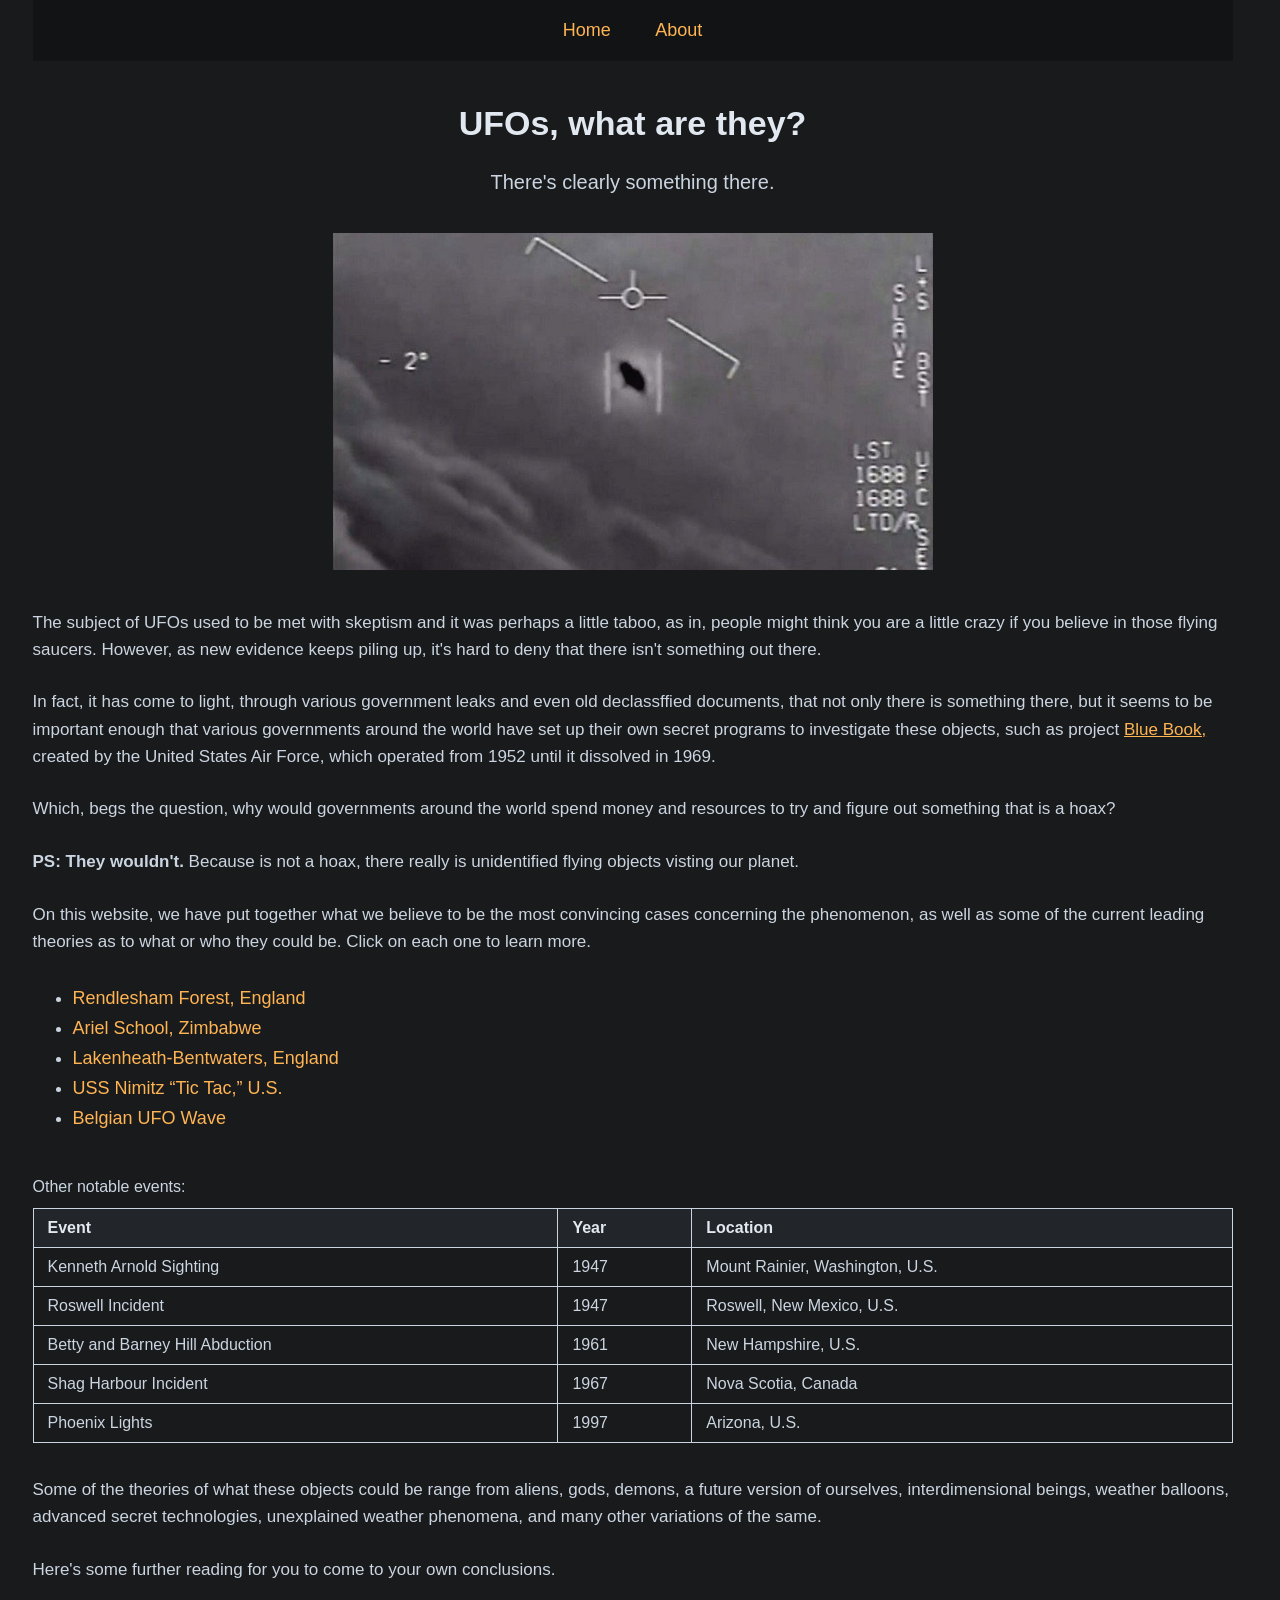
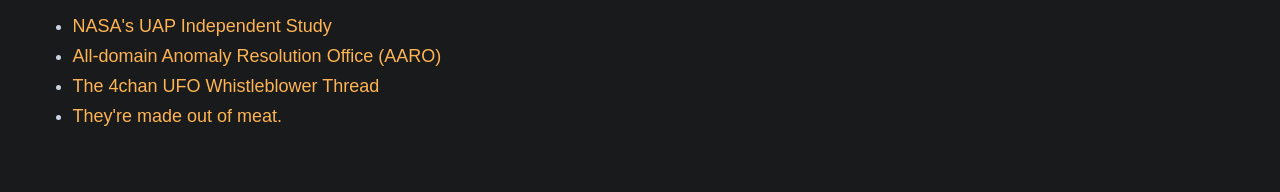
<file: index.html>
<!doctype html>
<html lang="en">
  <head>
    <meta charset="UTF-8" />
    <meta name="viewport" content="width=device-width, initial-scale=1.0" />
    <link rel="stylesheet" href="style.css" />
    <link rel="icon" type="image/png" href="images/favicon.png" />

    <title>Best UFO cases</title>
  </head>
  <body class="container">
    <nav>
      <a href="index.html">Home</a>
      <a href="about.html">About</a>
    </nav>
    <header>
      <h1 id="main-title">UFOs, what are they?</h1>
      <p>There's clearly something there.</p>
    </header>
    <img
      class="hero-image"
      src="images/UfoFlir.jpg"
      alt="tictac ufo still image"
    />
    <p>
      The subject of UFOs used to be met with skeptism and it was perhaps a
      little taboo, as in, people might think you are a little crazy if you
      believe in those flying saucers. However, as new evidence keeps piling up,
      it's hard to deny that there isn't something out there.
    </p>
    <p>
      In fact, it has come to light, through various government leaks and even
      old declassffied documents, that not only there is something there, but it
      seems to be important enough that various governments around the world
      have set up their own secret programs to investigate these objects, such
      as project
      <a href="https://en.wikipedia.org/wiki/Project_Blue_Book" target="_blank">
        Blue Book,</a
      >
      created by the United States Air Force, which operated from 1952 until it
      dissolved in 1969.
    </p>
    <p>
      Which, begs the question, why would governments around the world spend
      money and resources to try and figure out something that is a hoax?
    </p>
    <p>
      <b>PS: They wouldn't.</b> Because is not a hoax, there really is
      unidentified flying objects visting our planet.
    </p>

    <p>
      On this website, we have put together what we believe to be the most
      convincing cases concerning the phenomenon, as well as some of the current
      leading theories as to what or who they could be. Click on each one to
      learn more.
    </p>
    <ul>
      <li><a href="rendlesham.html">Rendlesham Forest, England</a></li>
      <li><a href="ariel.html">Ariel School, Zimbabwe</a></li>
      <li><a href="lakenheath.html">Lakenheath-Bentwaters, England</a></li>
      <li><a href="tictac.html">USS Nimitz “Tic Tac,” U.S.</a></li>
      <li><a href="belgian.html">Belgian UFO Wave</a></li>
    </ul>
    <table>
      <caption>
        Other notable events:
      </caption>
      <thead>
        <tr>
          <th>Event</th>
          <th>Year</th>
          <th>Location</th>
        </tr>
      </thead>
      <tbody>
        <tr>
          <td>Kenneth Arnold Sighting</td>
          <td>1947</td>
          <td>Mount Rainier, Washington, U.S.</td>
        </tr>
        <tr>
          <td>Roswell Incident</td>
          <td>1947</td>
          <td>Roswell, New Mexico, U.S.</td>
        </tr>
        <tr>
          <td>Betty and Barney Hill Abduction</td>
          <td>1961</td>
          <td>New Hampshire, U.S.</td>
        </tr>
        <tr>
          <td>Shag Harbour Incident</td>
          <td>1967</td>
          <td>Nova Scotia, Canada</td>
        </tr>
        <tr>
          <td>Phoenix Lights</td>
          <td>1997</td>
          <td>Arizona, U.S.</td>
        </tr>
      </tbody>
    </table>
    <p>
      Some of the theories of what these objects could be range from aliens,
      gods, demons, a future version of ourselves, interdimensional beings,
      weather balloons, advanced secret technologies, unexplained weather
      phenomena, and many other variations of the same.
    </p>

    <p>Here's some further reading for you to come to your own conclusions.</p>
    <ul>
      <li>
        <a
          href="https://science.nasa.gov/wp-content/uploads/2023/09/uap-independent-study-team-final-report.pdf?utm_source=chatgpt.com"
          target="_blank"
          >NASA's UAP Independent Study
        </a>
      </li>
      <li>
        <a
          href="https://www.aaro.mil/FAQ/?utm_source=chatgpt.com"
          target="_blank"
          >All-domain Anomaly Resolution Office (AARO)</a
        >
      </li>
      <li>
        <a
          href="https://smbtech.au/blog/the-4chan-whistleblower-thread-we-are-like-a-zoo-with-alien-zookeepers-text-version/"
          target="_blank"
          >The 4chan UFO Whistleblower Thread</a
        >
      </li>
      <li>
        <a
          href="https://www.seti.net/reading/madeofmeat/made-of-meat.php?utm_source=chatgpt.com"
          target="_blank"
          >They're made out of meat.</a
        >
      </li>
    </ul>
  </body>
</html>
</file>
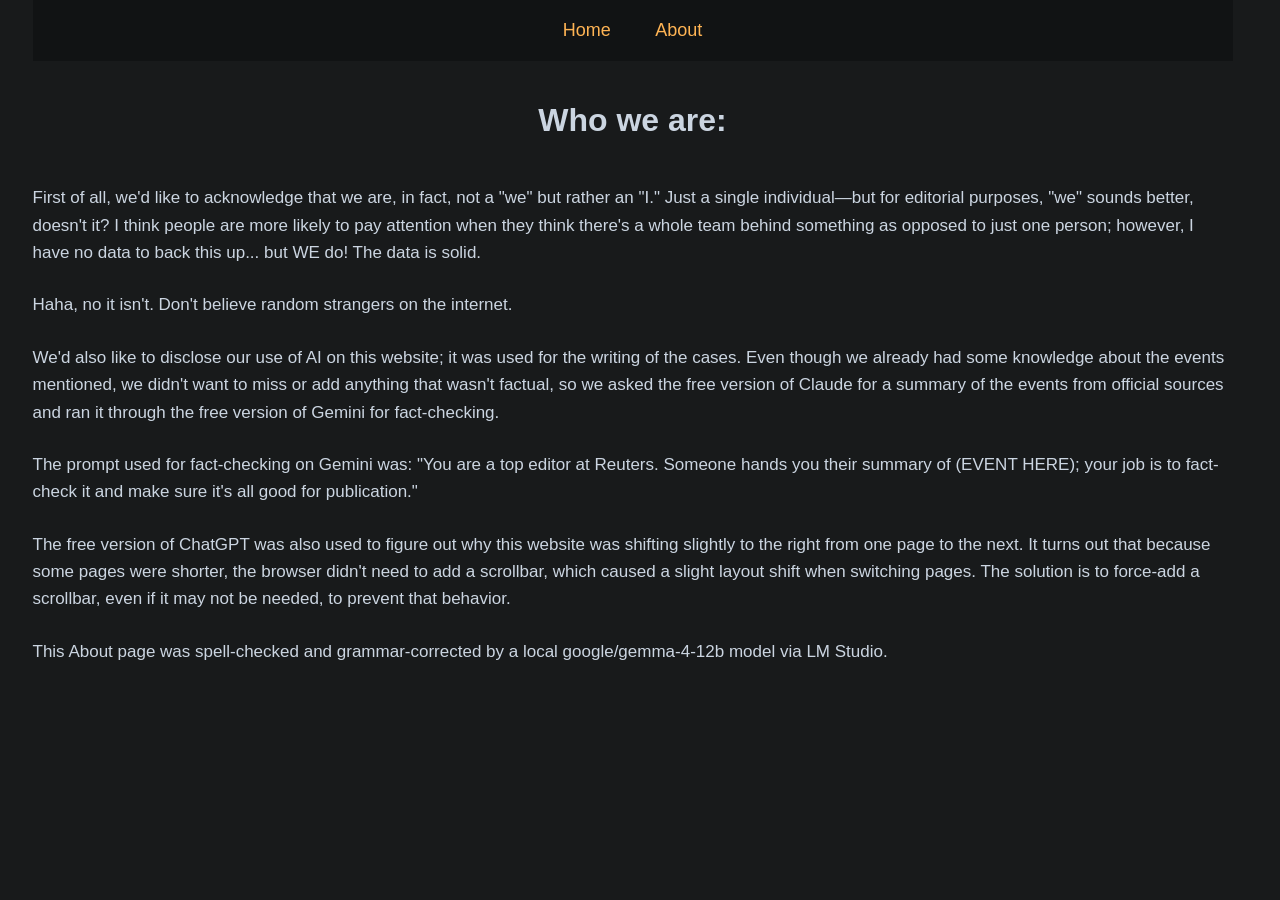
<file: about.html>
<!doctype html>
<html lang="en">
  <head>
    <meta charset="UTF-8" />
    <meta name="viewport" content="width=device-width, initial-scale=1.0" />
    <link rel="stylesheet" href="style.css" />
    <link rel="icon" type="image/png" href="images/favicon.png" />

    <title>Best UFO cases</title>
  </head>
  <body class="container">
    <nav>
      <a href="index.html">Home</a>
      <a href="about.html">About</a>
    </nav>
    <header class="box">
      <h1>Who we are:</h1>
    </header>
    <p>
      First of all, we'd like to acknowledge that we are, in fact, not a "we"
      but rather an "I." Just a single individual—but for editorial purposes,
      "we" sounds better, doesn't it? I think people are more likely to pay
      attention when they think there's a whole team behind something as opposed
      to just one person; however, I have no data to back this up... but WE do!
      The data is solid.
    </p>
    <p>Haha, no it isn't. Don't believe random strangers on the internet.</p>
    <p>
      We'd also like to disclose our use of AI on this website; it was used for
      the writing of the cases. Even though we already had some knowledge about
      the events mentioned, we didn't want to miss or add anything that wasn't
      factual, so we asked the free version of Claude for a summary of the
      events from official sources and ran it through the free version of Gemini
      for fact-checking.
    </p>
    <p>
      The prompt used for fact-checking on Gemini was: "You are a top editor at
      Reuters. Someone hands you their summary of (EVENT HERE); your job is to
      fact-check it and make sure it's all good for publication."
    </p>
    <p>
      The free version of ChatGPT was also used to figure out why this website
      was shifting slightly to the right from one page to the next. It turns out
      that because some pages were shorter, the browser didn't need to add a
      scrollbar, which caused a slight layout shift when switching pages. The
      solution is to force-add a scrollbar, even if it may not be needed, to
      prevent that behavior.
    </p>
    <p>
      This About page was spell-checked and grammar-corrected by a local
      google/gemma-4-12b model via LM Studio.
    </p>
  </body>
</html>
</file>
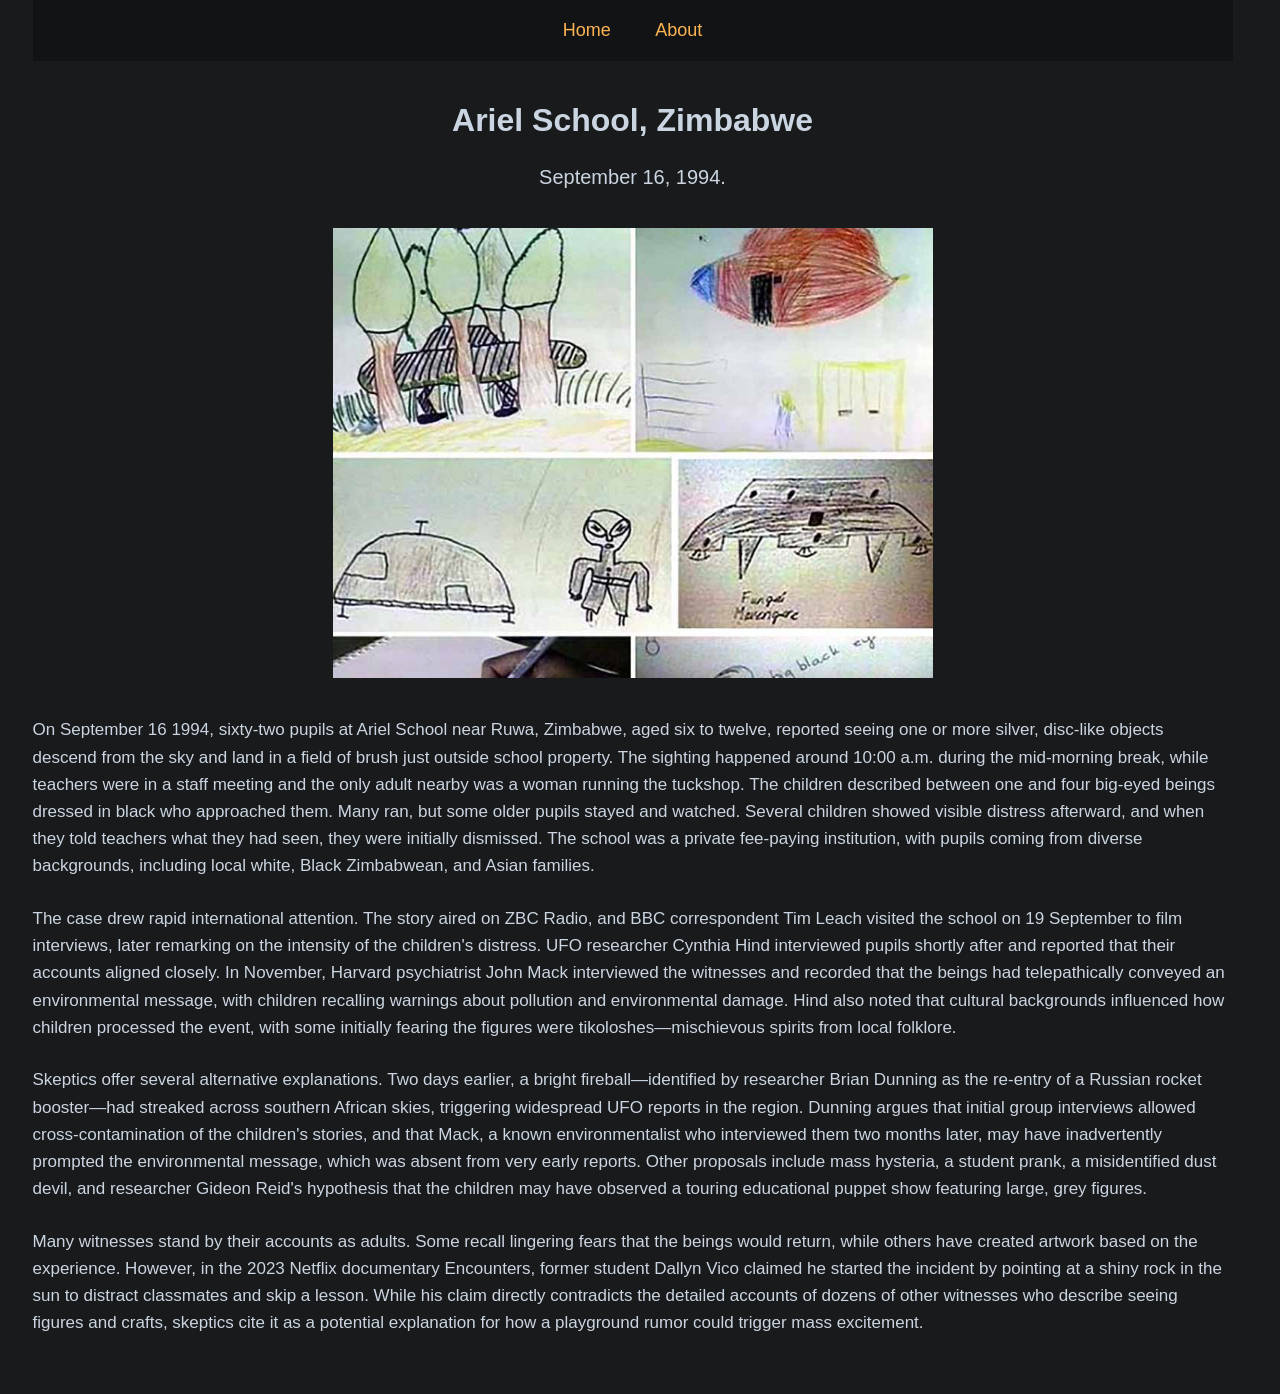
<file: ariel.html>
<!doctype html>
<html lang="en">
  <head>
    <meta charset="UTF-8" />
    <meta name="viewport" content="width=device-width, initial-scale=1.0" />
    <link rel="stylesheet" href="style.css" />
    <link rel="icon" type="image/png" href="images/favicon.png" />

    <title>Best UFO cases</title>
  </head>
  <body class="container">
    <nav>
      <a href="index.html">Home</a>
      <a href="about.html">About</a>
    </nav>
    <header>
      <h1>Ariel School, Zimbabwe</h1>
      <p>September 16, 1994.</p>
    </header>
    <img
      class="hero-image"
      src="images/arielSchoolChildrenSketches.jpg"
      alt="drawings of the event by the children"
    />
    <p>
      On September 16 1994, sixty-two pupils at Ariel School near Ruwa,
      Zimbabwe, aged six to twelve, reported seeing one or more silver,
      disc-like objects descend from the sky and land in a field of brush just
      outside school property. The sighting happened around 10:00 a.m. during
      the mid-morning break, while teachers were in a staff meeting and the only
      adult nearby was a woman running the tuckshop. The children described
      between one and four big-eyed beings dressed in black who approached them.
      Many ran, but some older pupils stayed and watched. Several children
      showed visible distress afterward, and when they told teachers what they
      had seen, they were initially dismissed. The school was a private
      fee-paying institution, with pupils coming from diverse backgrounds,
      including local white, Black Zimbabwean, and Asian families.
    </p>
    <p>
      The case drew rapid international attention. The story aired on ZBC Radio,
      and BBC correspondent Tim Leach visited the school on 19 September to film
      interviews, later remarking on the intensity of the children's distress.
      UFO researcher Cynthia Hind interviewed pupils shortly after and reported
      that their accounts aligned closely. In November, Harvard psychiatrist
      John Mack interviewed the witnesses and recorded that the beings had
      telepathically conveyed an environmental message, with children recalling
      warnings about pollution and environmental damage. Hind also noted that
      cultural backgrounds influenced how children processed the event, with
      some initially fearing the figures were tikoloshes—mischievous spirits
      from local folklore.
    </p>
    <p>
      Skeptics offer several alternative explanations. Two days earlier, a
      bright fireball—identified by researcher Brian Dunning as the re-entry of
      a Russian rocket booster—had streaked across southern African skies,
      triggering widespread UFO reports in the region. Dunning argues that
      initial group interviews allowed cross-contamination of the children's
      stories, and that Mack, a known environmentalist who interviewed them two
      months later, may have inadvertently prompted the environmental message,
      which was absent from very early reports. Other proposals include mass
      hysteria, a student prank, a misidentified dust devil, and researcher
      Gideon Reid's hypothesis that the children may have observed a touring
      educational puppet show featuring large, grey figures.
    </p>
    <p>
      Many witnesses stand by their accounts as adults. Some recall lingering
      fears that the beings would return, while others have created artwork
      based on the experience. However, in the 2023 Netflix documentary
      Encounters, former student Dallyn Vico claimed he started the incident by
      pointing at a shiny rock in the sun to distract classmates and skip a
      lesson. While his claim directly contradicts the detailed accounts of
      dozens of other witnesses who describe seeing figures and crafts, skeptics
      cite it as a potential explanation for how a playground rumor could
      trigger mass excitement.
    </p>
  </body>
</html>
</file>
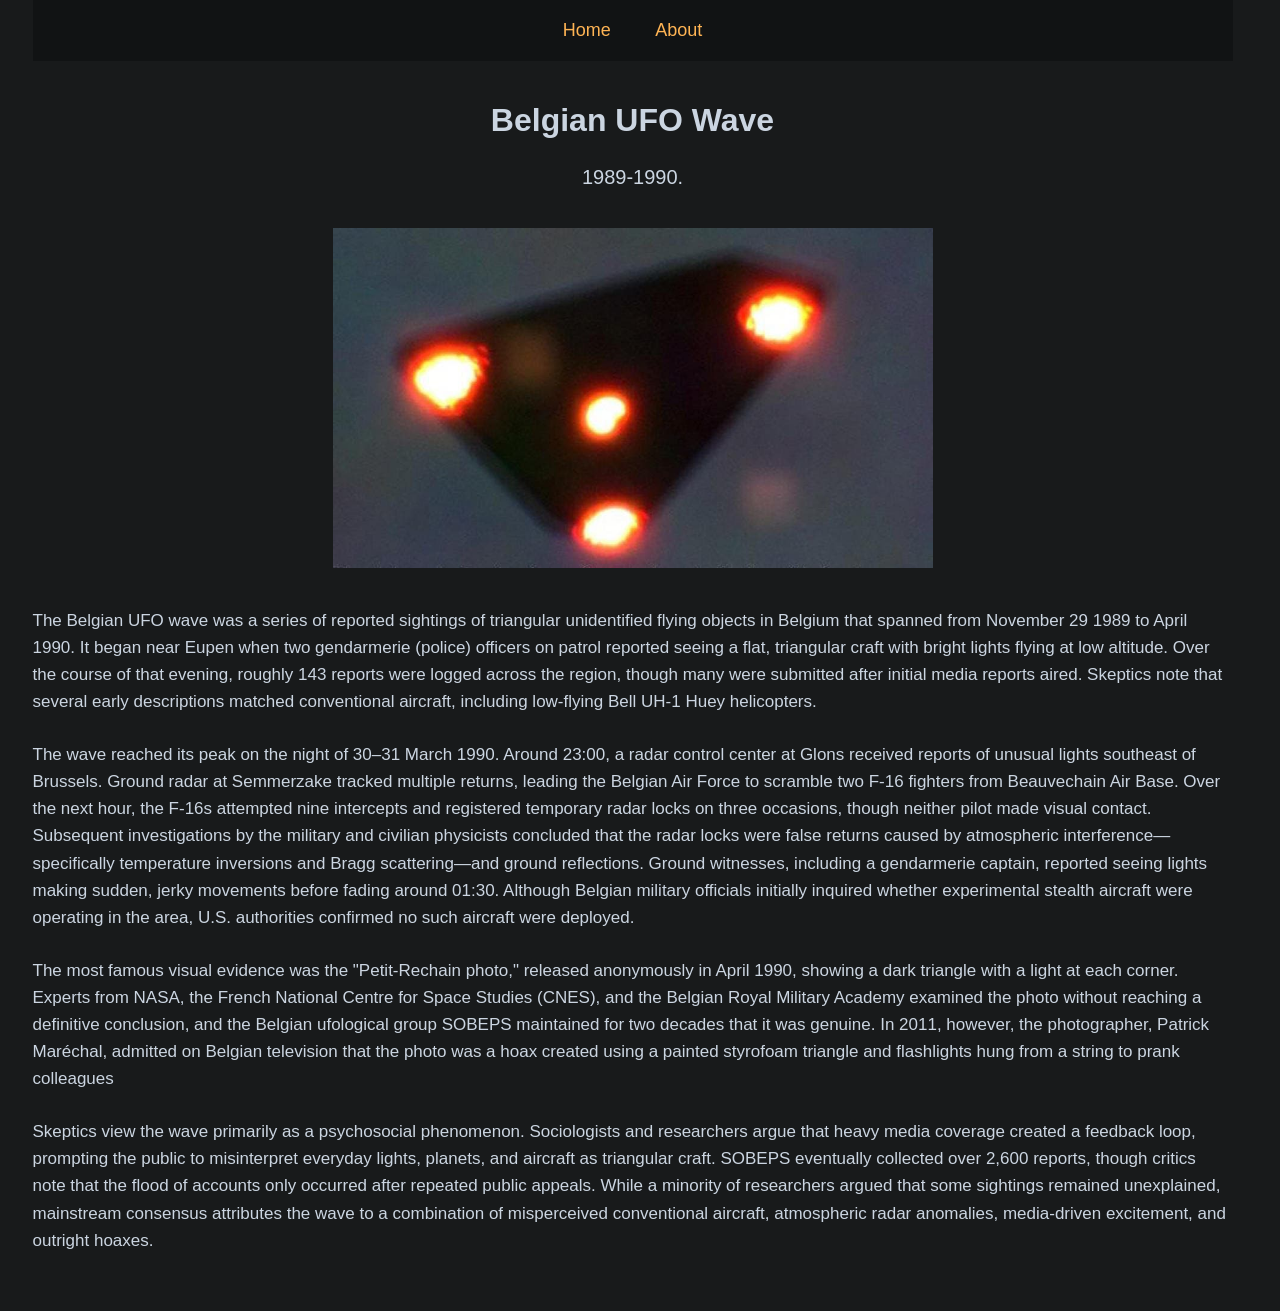
<file: belgian.html>
<!doctype html>
<html lang="en">
  <head>
    <meta charset="UTF-8" />
    <meta name="viewport" content="width=device-width, initial-scale=1.0" />
    <link rel="stylesheet" href="style.css" />
    <link rel="icon" type="image/png" href="images/favicon.png" />

    <title>Best UFO cases</title>
  </head>
  <body class="container">
    <nav>
      <a href="index.html">Home</a>
      <a href="about.html">About</a>
    </nav>
    <header>
      <h1>Belgian UFO Wave</h1>
      <p>1989-1990.</p>
    </header>
    <img
      class="hero-image"
      src="images/belgium-wave-ufo.jpg"
      alt="supossed belgium ufo"
    />
    <p>
      The Belgian UFO wave was a series of reported sightings of triangular
      unidentified flying objects in Belgium that spanned from November 29 1989
      to April 1990. It began near Eupen when two gendarmerie (police) officers
      on patrol reported seeing a flat, triangular craft with bright lights
      flying at low altitude. Over the course of that evening, roughly 143
      reports were logged across the region, though many were submitted after
      initial media reports aired. Skeptics note that several early descriptions
      matched conventional aircraft, including low-flying Bell UH-1 Huey
      helicopters.
    </p>
    <p>
      The wave reached its peak on the night of 30–31 March 1990. Around 23:00,
      a radar control center at Glons received reports of unusual lights
      southeast of Brussels. Ground radar at Semmerzake tracked multiple
      returns, leading the Belgian Air Force to scramble two F-16 fighters from
      Beauvechain Air Base. Over the next hour, the F-16s attempted nine
      intercepts and registered temporary radar locks on three occasions, though
      neither pilot made visual contact. Subsequent investigations by the
      military and civilian physicists concluded that the radar locks were false
      returns caused by atmospheric interference—specifically temperature
      inversions and Bragg scattering—and ground reflections. Ground witnesses,
      including a gendarmerie captain, reported seeing lights making sudden,
      jerky movements before fading around 01:30. Although Belgian military
      officials initially inquired whether experimental stealth aircraft were
      operating in the area, U.S. authorities confirmed no such aircraft were
      deployed.
    </p>
    <p>
      The most famous visual evidence was the "Petit-Rechain photo," released
      anonymously in April 1990, showing a dark triangle with a light at each
      corner. Experts from NASA, the French National Centre for Space Studies
      (CNES), and the Belgian Royal Military Academy examined the photo without
      reaching a definitive conclusion, and the Belgian ufological group SOBEPS
      maintained for two decades that it was genuine. In 2011, however, the
      photographer, Patrick Maréchal, admitted on Belgian television that the
      photo was a hoax created using a painted styrofoam triangle and
      flashlights hung from a string to prank colleagues
    </p>
    <p>
      Skeptics view the wave primarily as a psychosocial phenomenon.
      Sociologists and researchers argue that heavy media coverage created a
      feedback loop, prompting the public to misinterpret everyday lights,
      planets, and aircraft as triangular craft. SOBEPS eventually collected
      over 2,600 reports, though critics note that the flood of accounts only
      occurred after repeated public appeals. While a minority of researchers
      argued that some sightings remained unexplained, mainstream consensus
      attributes the wave to a combination of misperceived conventional
      aircraft, atmospheric radar anomalies, media-driven excitement, and
      outright hoaxes.
    </p>
  </body>
</html>
</file>
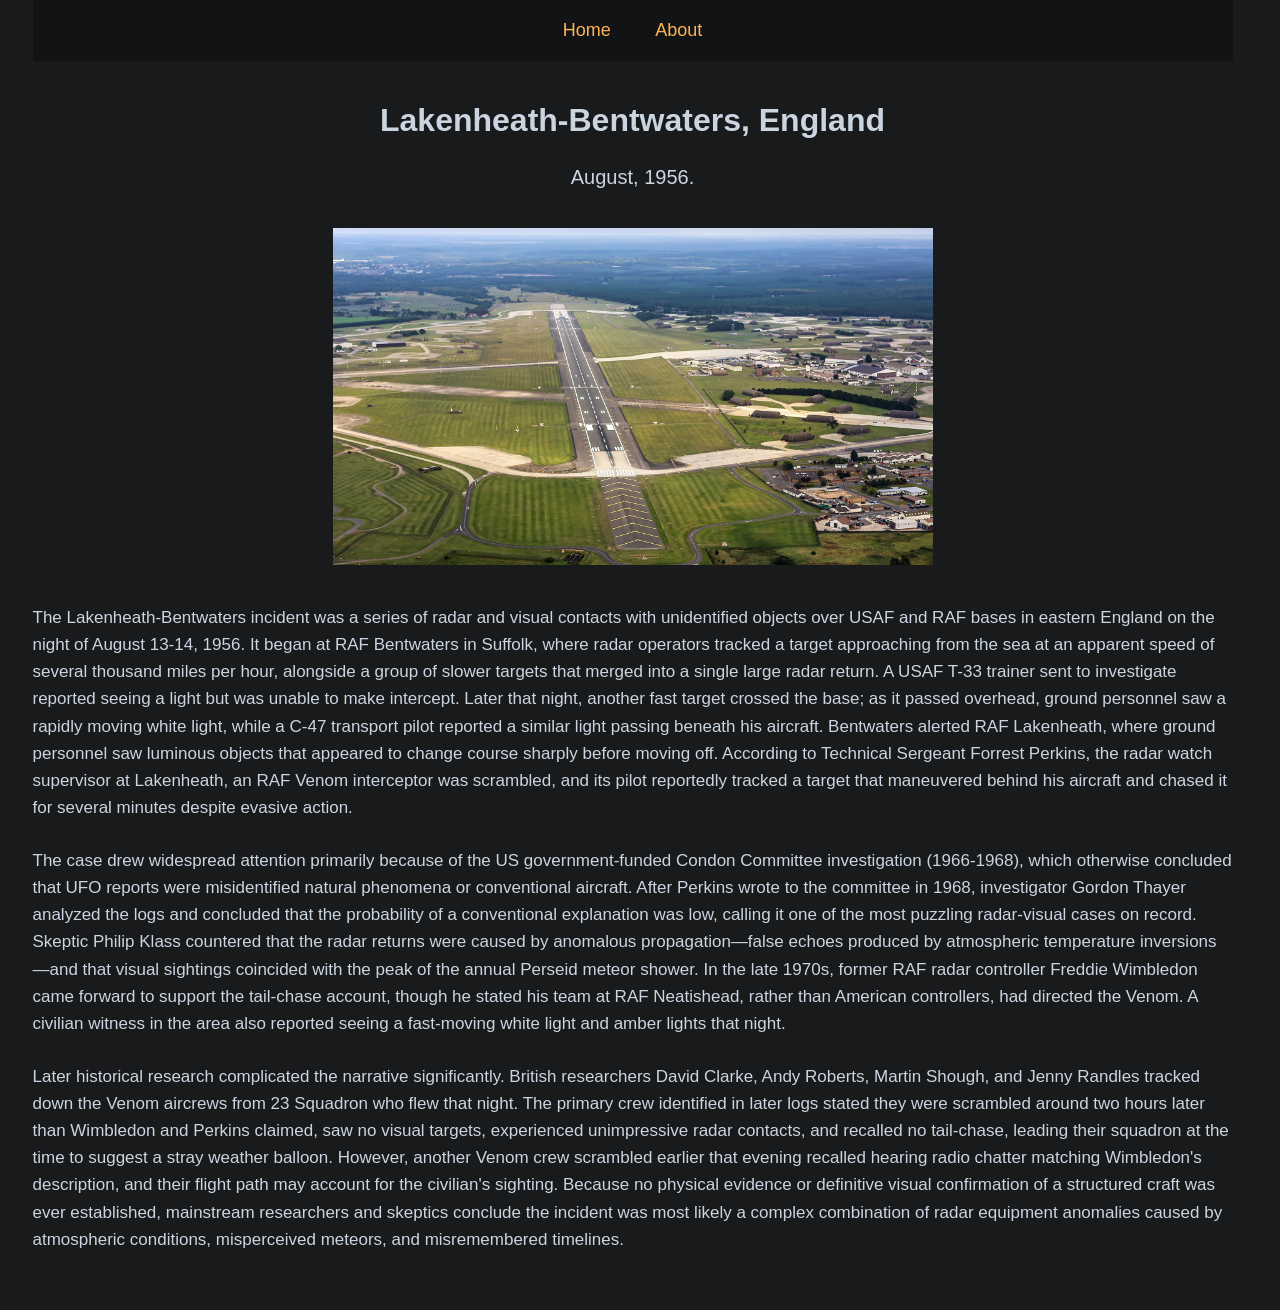
<file: lakenheath.html>
<!doctype html>
<html lang="en">
  <head>
    <meta charset="UTF-8" />
    <meta name="viewport" content="width=device-width, initial-scale=1.0" />
    <link rel="stylesheet" href="style.css" />
    <link rel="icon" type="image/png" href="images/favicon.png" />

    <title>Best UFO cases</title>
  </head>
  <body class="container">
    <nav>
      <a href="index.html">Home</a>
      <a href="about.html">About</a>
    </nav>
    <header>
      <h1>Lakenheath-Bentwaters, England</h1>
      <p>August, 1956.</p>
    </header>
    <img
      class="hero-image"
      src="images/Lakenheath-england.jpg"
      alt="lakenheath base in england"
    />
    <p>
      The Lakenheath-Bentwaters incident was a series of radar and visual
      contacts with unidentified objects over USAF and RAF bases in eastern
      England on the night of August 13-14, 1956. It began at RAF Bentwaters in
      Suffolk, where radar operators tracked a target approaching from the sea
      at an apparent speed of several thousand miles per hour, alongside a group
      of slower targets that merged into a single large radar return. A USAF
      T-33 trainer sent to investigate reported seeing a light but was unable to
      make intercept. Later that night, another fast target crossed the base; as
      it passed overhead, ground personnel saw a rapidly moving white light,
      while a C-47 transport pilot reported a similar light passing beneath his
      aircraft. Bentwaters alerted RAF Lakenheath, where ground personnel saw
      luminous objects that appeared to change course sharply before moving off.
      According to Technical Sergeant Forrest Perkins, the radar watch
      supervisor at Lakenheath, an RAF Venom interceptor was scrambled, and its
      pilot reportedly tracked a target that maneuvered behind his aircraft and
      chased it for several minutes despite evasive action.
    </p>
    <p>
      The case drew widespread attention primarily because of the US
      government-funded Condon Committee investigation (1966-1968), which
      otherwise concluded that UFO reports were misidentified natural phenomena
      or conventional aircraft. After Perkins wrote to the committee in 1968,
      investigator Gordon Thayer analyzed the logs and concluded that the
      probability of a conventional explanation was low, calling it one of the
      most puzzling radar-visual cases on record. Skeptic Philip Klass countered
      that the radar returns were caused by anomalous propagation—false echoes
      produced by atmospheric temperature inversions—and that visual sightings
      coincided with the peak of the annual Perseid meteor shower. In the late
      1970s, former RAF radar controller Freddie Wimbledon came forward to
      support the tail-chase account, though he stated his team at RAF
      Neatishead, rather than American controllers, had directed the Venom. A
      civilian witness in the area also reported seeing a fast-moving white
      light and amber lights that night.
    </p>
    <p>
      Later historical research complicated the narrative significantly. British
      researchers David Clarke, Andy Roberts, Martin Shough, and Jenny Randles
      tracked down the Venom aircrews from 23 Squadron who flew that night. The
      primary crew identified in later logs stated they were scrambled around
      two hours later than Wimbledon and Perkins claimed, saw no visual targets,
      experienced unimpressive radar contacts, and recalled no tail-chase,
      leading their squadron at the time to suggest a stray weather balloon.
      However, another Venom crew scrambled earlier that evening recalled
      hearing radio chatter matching Wimbledon's description, and their flight
      path may account for the civilian's sighting. Because no physical evidence
      or definitive visual confirmation of a structured craft was ever
      established, mainstream researchers and skeptics conclude the incident was
      most likely a complex combination of radar equipment anomalies caused by
      atmospheric conditions, misperceived meteors, and misremembered timelines.
    </p>
  </body>
</html>
</file>
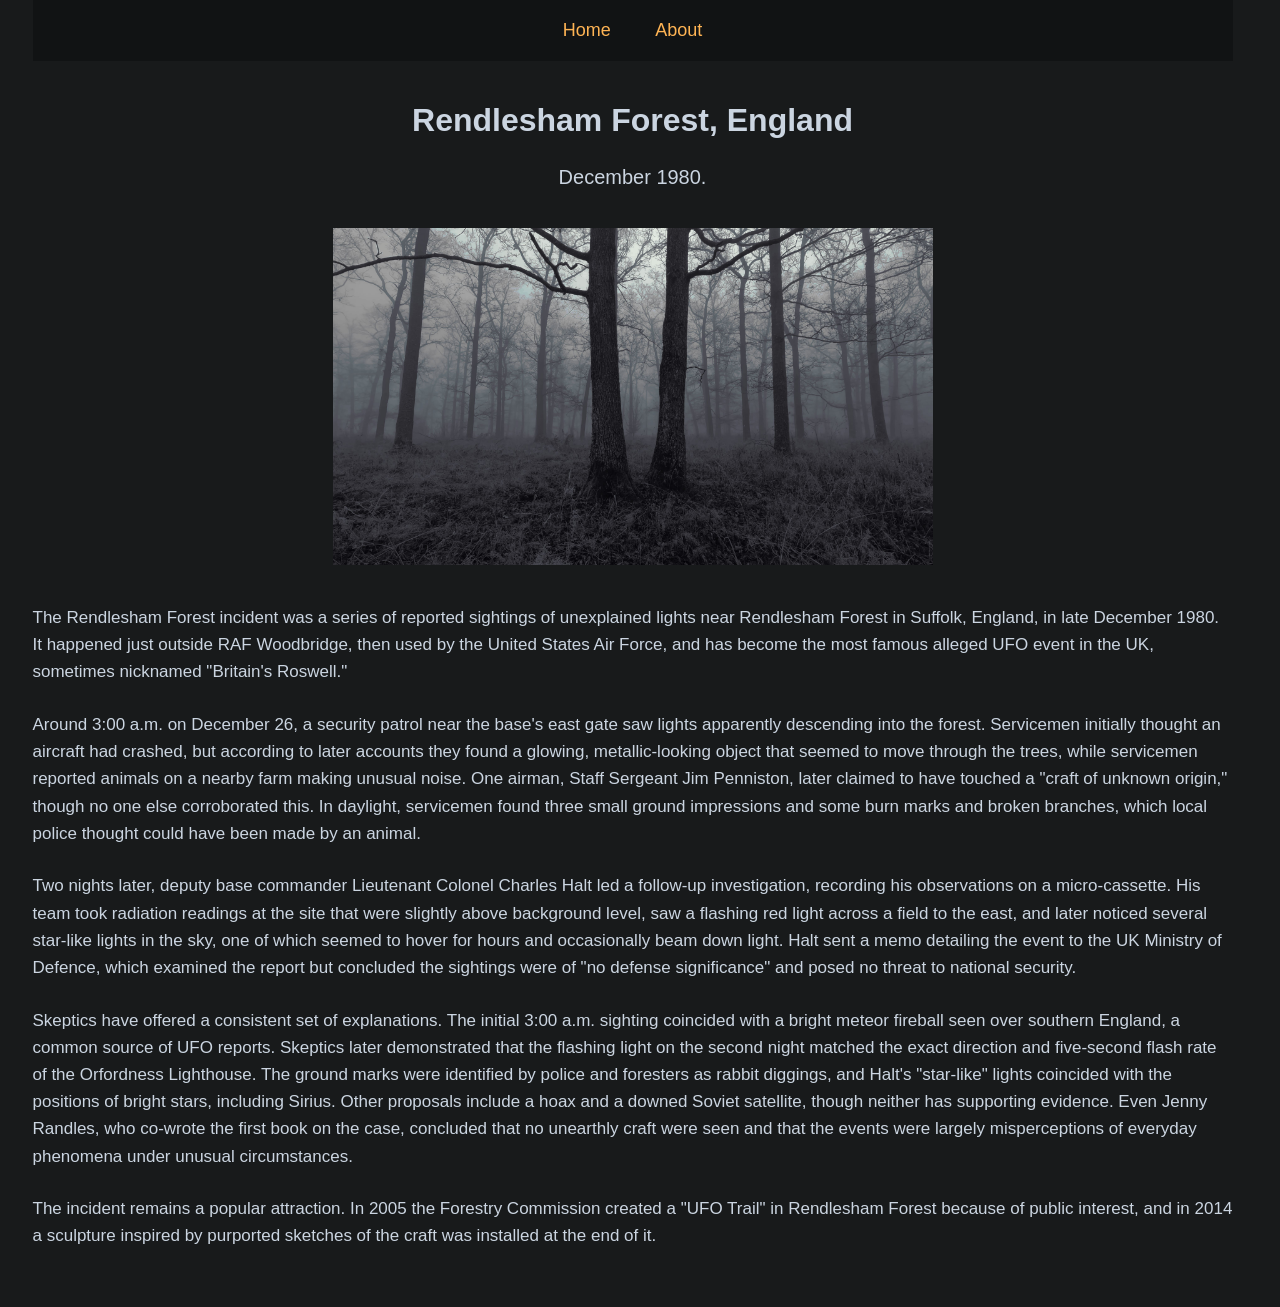
<file: rendlesham.html>
<!doctype html>
<html lang="en">
  <head>
    <meta charset="UTF-8" />
    <meta name="viewport" content="width=device-width, initial-scale=1.0" />
    <link rel="stylesheet" href="style.css" />
    <link rel="icon" type="image/png" href="images/favicon.png" />

    <title>Best UFO cases</title>
  </head>
  <body class="container">
    <nav>
      <a href="index.html">Home</a>
      <a href="about.html">About</a>
    </nav>
    <header>
      <h1>Rendlesham Forest, England</h1>
      <p>December 1980.</p>
    </header>
    <img
      class="hero-image"
      src="images/scaryForest.jpg"
      alt="scary looking forest"
    />
    <p>The Rendlesham Forest incident was a series of reported sightings of unexplained lights near Rendlesham Forest in Suffolk, England, in late December 1980. It happened just outside RAF Woodbridge, then used by the United States Air Force, and has become the most famous alleged UFO event in the UK, sometimes nicknamed "Britain's Roswell."</p>
    <p>Around 3:00 a.m. on December 26, a security patrol near the base's east gate saw lights apparently descending into the forest. Servicemen initially thought an aircraft had crashed, but according to later accounts they found a glowing, metallic-looking object that seemed to move through the trees, while servicemen reported animals on a nearby farm making unusual noise. One airman, Staff Sergeant Jim Penniston, later claimed to have touched a "craft of unknown origin," though no one else corroborated this. In daylight, servicemen found three small ground impressions and some burn marks and broken branches, which local police thought could have been made by an animal.</p>
    <p>Two nights later, deputy base commander Lieutenant Colonel Charles Halt led a follow-up investigation, recording his observations on a micro-cassette. His team took radiation readings at the site that were slightly above background level, saw a flashing red light across a field to the east, and later noticed several star-like lights in the sky, one of which seemed to hover for hours and occasionally beam down light. Halt sent a memo detailing the event to the UK Ministry of Defence, which examined the report but concluded the sightings were of "no defense significance" and posed no threat to national security.</p>
    <p>Skeptics have offered a consistent set of explanations. The initial 3:00 a.m. sighting coincided with a bright meteor fireball seen over southern England, a common source of UFO reports. Skeptics later demonstrated that the flashing light on the second night matched the exact direction and five-second flash rate of the Orfordness Lighthouse. The ground marks were identified by police and foresters as rabbit diggings, and Halt's "star-like" lights coincided with the positions of bright stars, including Sirius. Other proposals include a hoax and a downed Soviet satellite, though neither has supporting evidence. Even Jenny Randles, who co-wrote the first book on the case, concluded that no unearthly craft were seen and that the events were largely misperceptions of everyday phenomena under unusual circumstances.</p>
    <p>The incident remains a popular attraction. In 2005 the Forestry Commission created a "UFO Trail" in Rendlesham Forest because of public interest, and in 2014 a sculpture inspired by purported sketches of the craft was installed at the end of it.</p>
  </body>
</html>
</file>
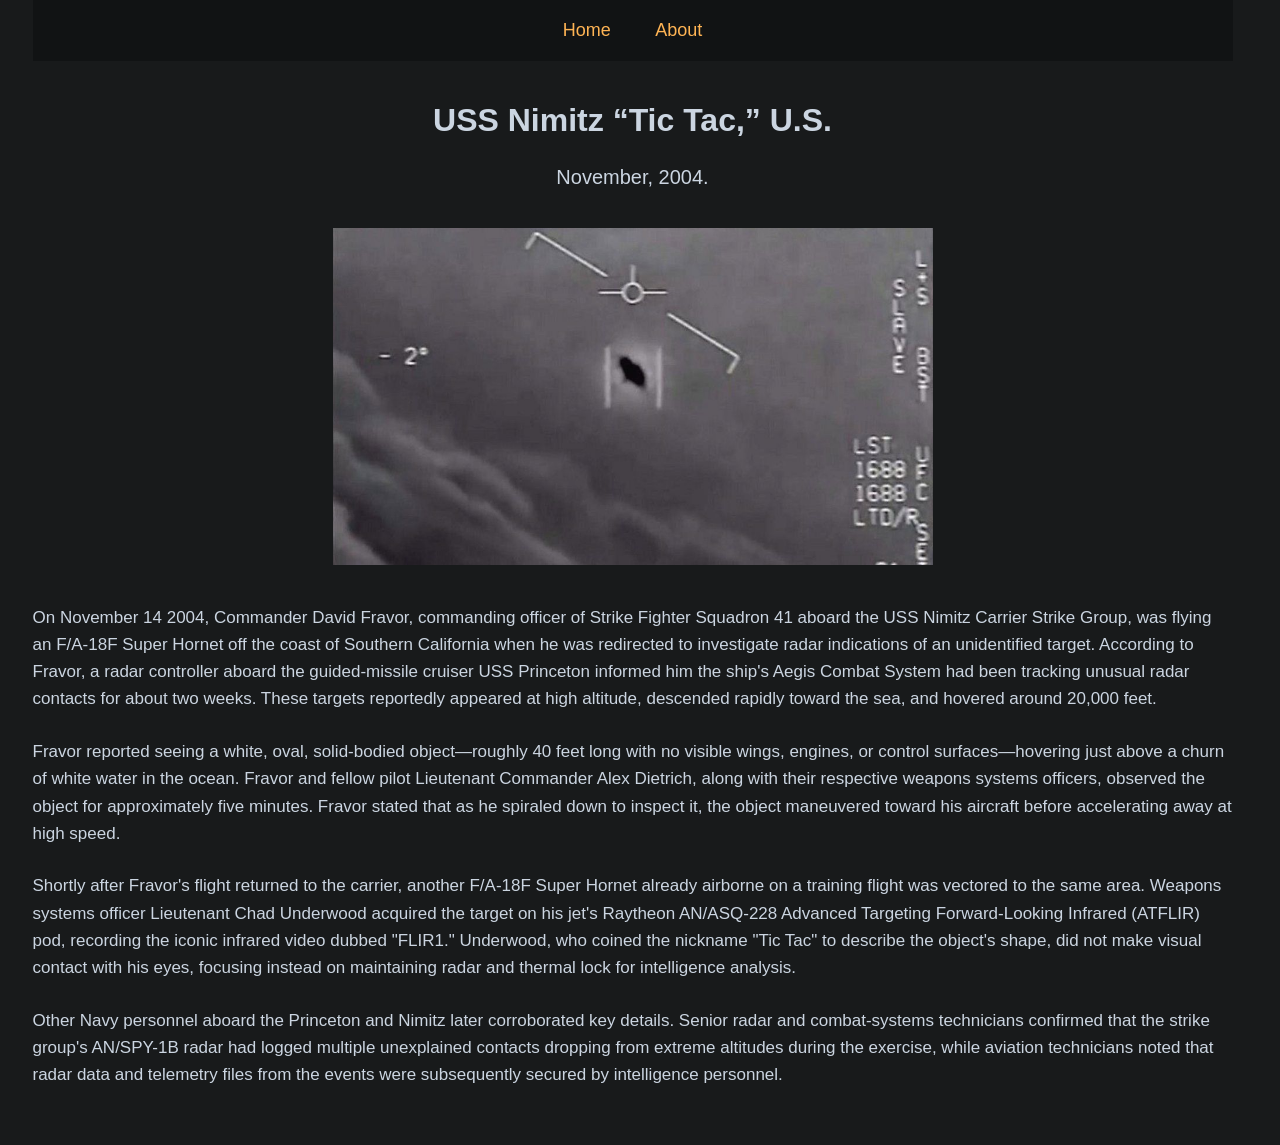
<file: tictac.html>
<!doctype html>
<html lang="en">
  <head>
    <meta charset="UTF-8" />
    <meta name="viewport" content="width=device-width, initial-scale=1.0" />
    <link rel="stylesheet" href="style.css" />
    <link rel="icon" type="image/png" href="images/favicon.png" />

    <title>Best UFO cases</title>
  </head>
  <body class="container">
    <nav>
      <a href="index.html">Home</a>
      <a href="about.html">About</a>
    </nav>
    <header>
      <h1>USS Nimitz “Tic Tac,” U.S.</h1>
      <p>November, 2004.</p>
    </header>
    <img
      class="hero-image"
      src="images/UfoFlir.jpg"
      alt="still image of tictac incident"
    />
    <p>On November 14 2004, Commander David Fravor, commanding officer of Strike Fighter Squadron 41 aboard the USS Nimitz Carrier Strike Group, was flying an F/A-18F Super Hornet off the coast of Southern California when he was redirected to investigate radar indications of an unidentified target. According to Fravor, a radar controller aboard the guided-missile cruiser USS Princeton informed him the ship's Aegis Combat System had been tracking unusual radar contacts for about two weeks. These targets reportedly appeared at high altitude, descended rapidly toward the sea, and hovered around 20,000 feet.</p>
    <p>Fravor reported seeing a white, oval, solid-bodied object—roughly 40 feet long with no visible wings, engines, or control surfaces—hovering just above a churn of white water in the ocean. Fravor and fellow pilot Lieutenant Commander Alex Dietrich, along with their respective weapons systems officers, observed the object for approximately five minutes. Fravor stated that as he spiraled down to inspect it, the object maneuvered toward his aircraft before accelerating away at high speed.</p>
    <p>Shortly after Fravor's flight returned to the carrier, another F/A-18F Super Hornet already airborne on a training flight was vectored to the same area. Weapons systems officer Lieutenant Chad Underwood acquired the target on his jet's Raytheon AN/ASQ-228 Advanced Targeting Forward-Looking Infrared (ATFLIR) pod, recording the iconic infrared video dubbed "FLIR1." Underwood, who coined the nickname "Tic Tac" to describe the object's shape, did not make visual contact with his eyes, focusing instead on maintaining radar and thermal lock for intelligence analysis.</p>
    <p>Other Navy personnel aboard the Princeton and Nimitz later corroborated key details. Senior radar and combat-systems technicians confirmed that the strike group's AN/SPY-1B radar had logged multiple unexplained contacts dropping from extreme altitudes during the exercise, while aviation technicians noted that radar data and telemetry files from the events were subsequently secured by intelligence personnel.</p>
  </body>
</html>
</file>
<file: style.css>
html {
  scrollbar-gutter: stable;
}

#main-title {
  color: #e2e8f0;
  font-size: 34px;
}

.hero-image {
  display: block;
  width: 50%;
  margin: 0 auto;
  margin-bottom: 30px;
}

header {
  text-align: center;
  margin-top: 20px;
  margin-bottom: 15px;
}

header p {
  font-size: 20px;
  margin-top: 5px;
}

nav {
  background-color: #111314;
  padding: 20px;
  text-align: center;
}

nav a {
  color: #ffb454;
  text-decoration: none;
  margin: 0 20px;
  font-size: 18px;
  transition: color 0.3s ease;
}

nav a:hover {
  color: #22d3ee;
}

body {
  font-family: "Roboto", sans-serif;
  padding-bottom: 40px;
  /* color: #e2e8f0; */
  color: #cbd5e1;
}

p {
  font-size: 17px;
  line-height: 1.6;
  margin-top: 0.5em;
  margin-bottom: 1em;
  transition: color 0.3s ease;
}

p a {
  color: #ffb454;
}

p a:hover {
  color: #22d3ee;
}

li {
  font-size: 18px;
  margin-bottom: 0.5em;
}

li a {
  text-decoration: none;
  color: #ffb454;
  transition: color 0.3s ease;
}

li a:hover {
  color: #22d3ee;
}

.container {
  display: flex;
  /* background-color: rgb(186, 228, 238); */
  background-color: #181a1b;
  flex-direction: column;
  max-width: 1200px;
  margin: 0 auto;
}

table {
  width: 100%;
  border-collapse: collapse;
  margin: 24px 0;
}

th,
td {
  border: 1px solid #cbd5e1;
  padding: 10px 14px;
  text-align: left;
}

th {
  background-color: #22262a;
  color: #e2e8f0;
}
caption {
  text-align: left;
  padding-bottom: 12px;
}
</file>
